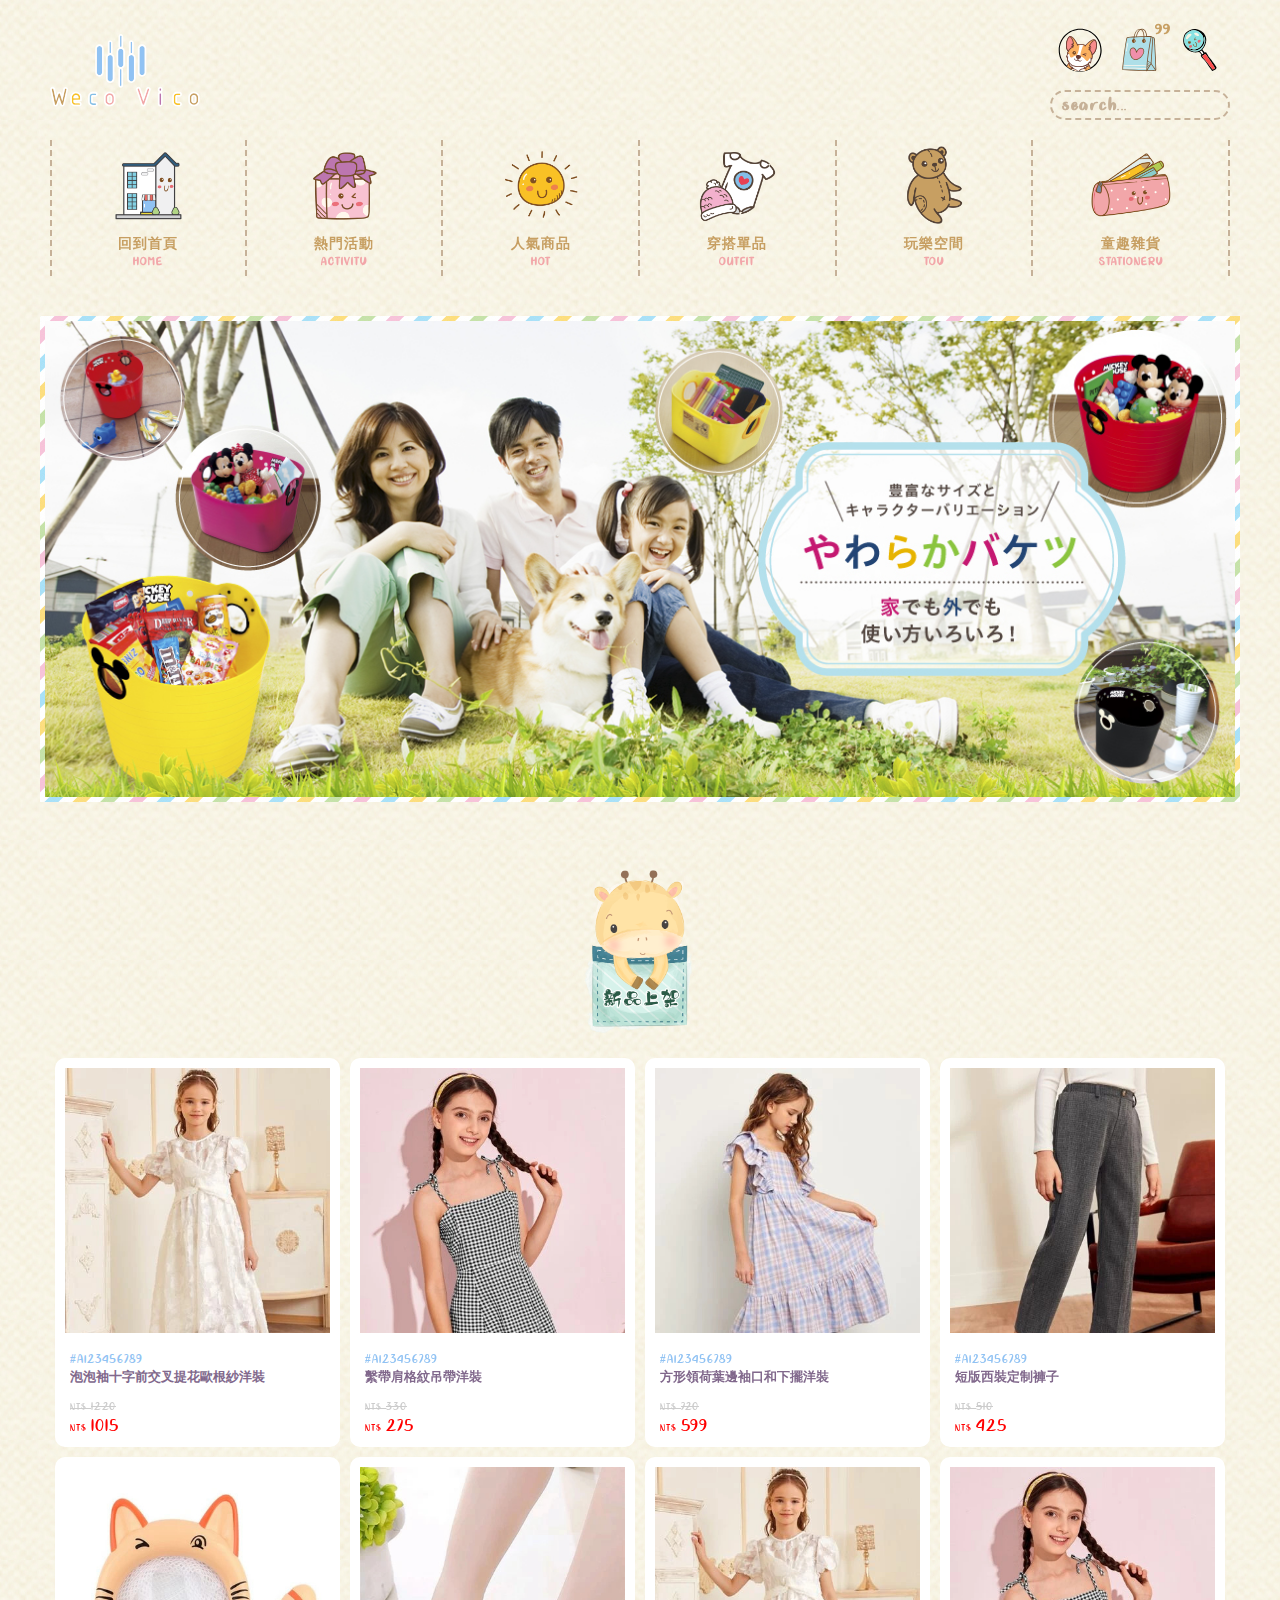
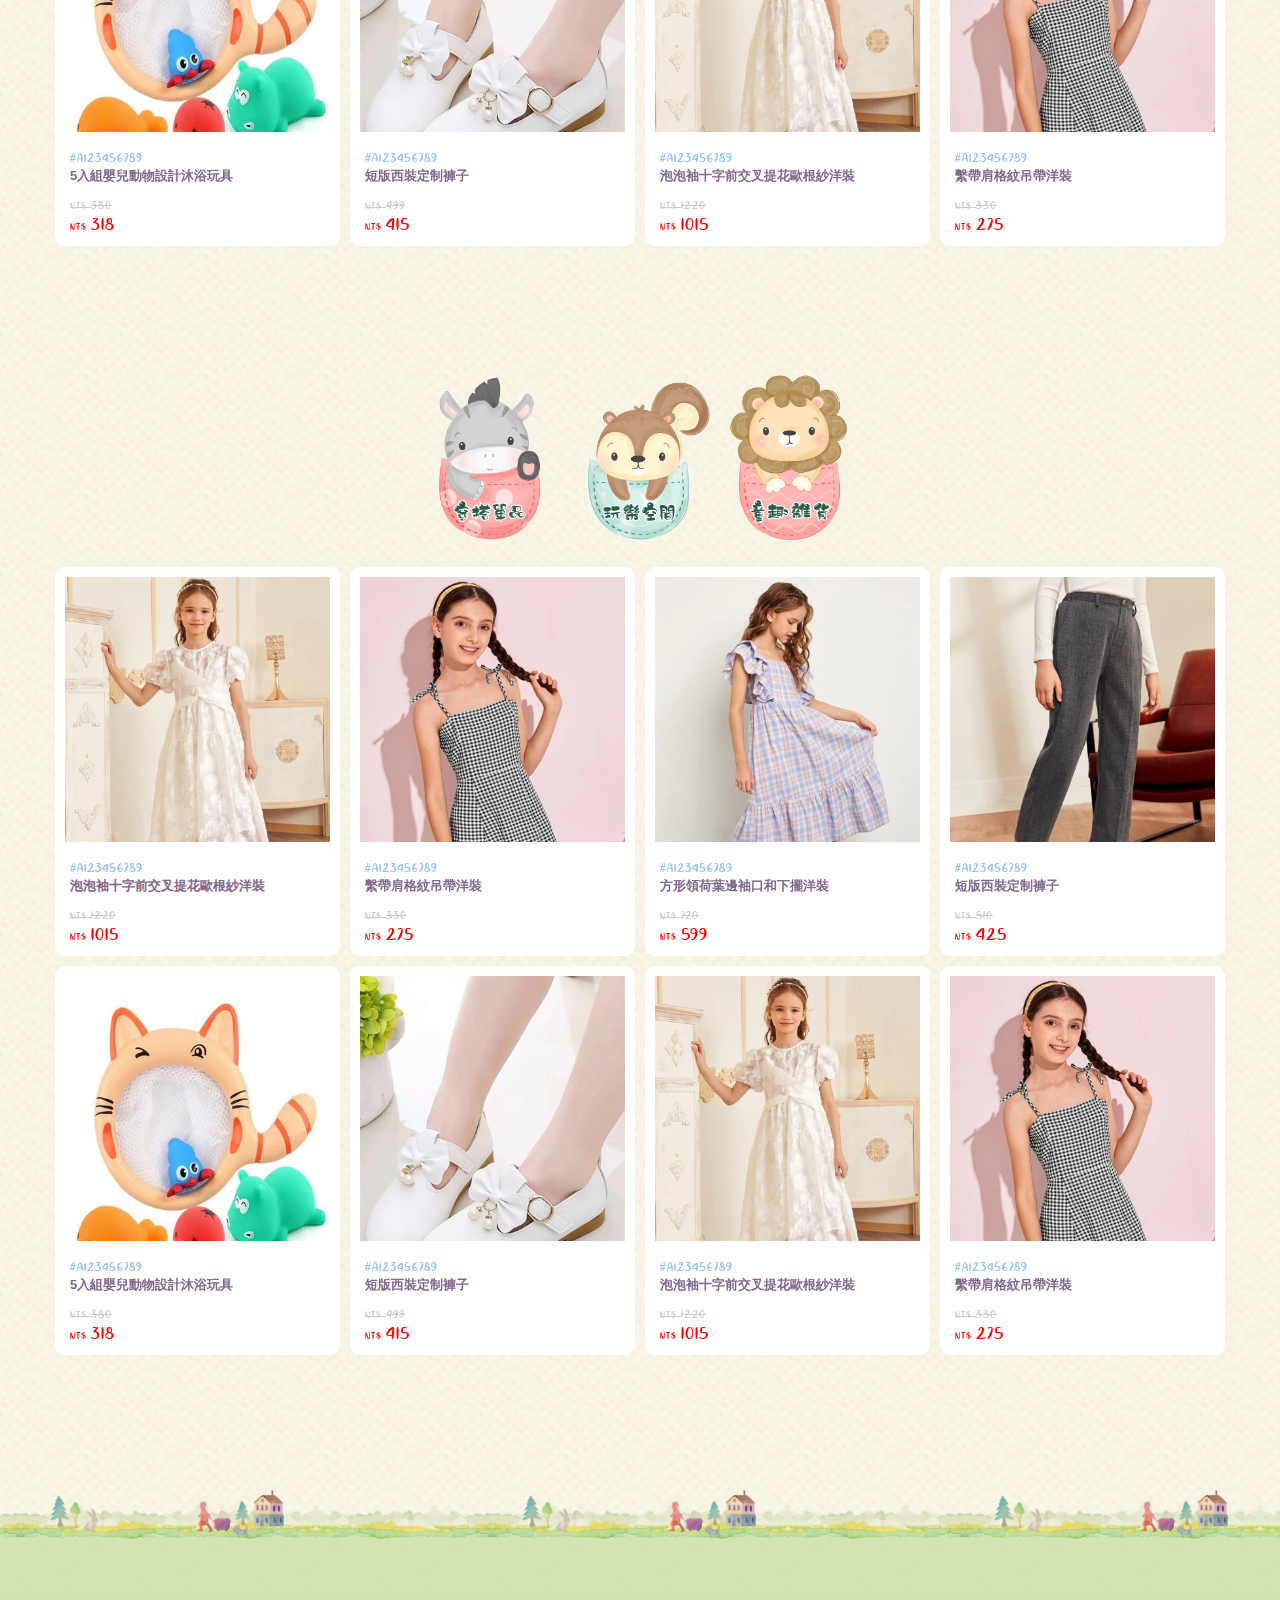
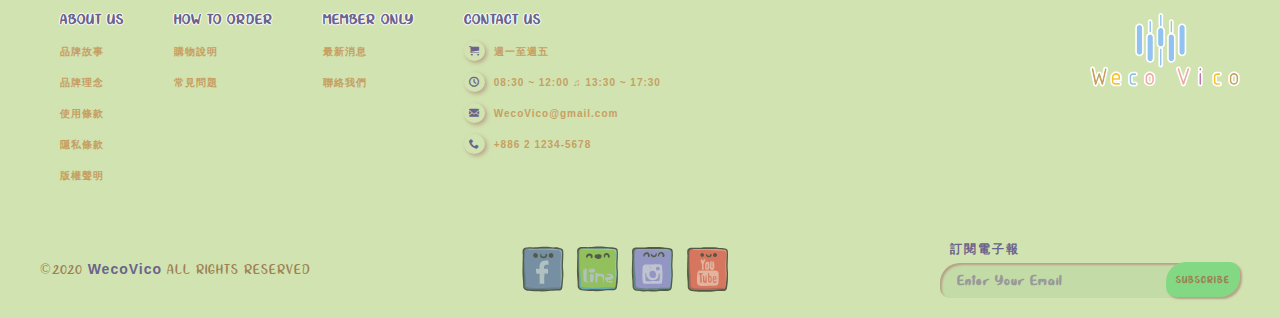
<file: index.html>
<!DOCTYPE html>
<html lang="en">
<head>
    <meta charset="UTF-8">
    <meta name="viewport" content="width=device-width, initial-scale=1.0">
    <link rel="stylesheet" href="css/reset.css">
    <link rel="stylesheet" href="css/fonts.css">
    <link rel="stylesheet" href="css/common.css">
    <link rel="stylesheet" href="css/index.css">
    <title>Weco Vico</title>
</head>
<body>
    <!-- ===== header start ===== -->
    <div class="header">
        <!-- hd_top start -->
        <div class="hd_top">
            <div class="hd_logo">
                <img src="img/logo.svg">
            </div>
            <div class="hd_tool">
                <ul>
                    <li>
                        <img src="img/hdTool_member.svg">
                    </li>
                    <li class="hd_bag">
                        <img src="img/hdTool_bag.svg">
                        <span>99</span>
                    </li>
                    <li><img src="img/hdTool_search.svg"></li>
                    <li class="hd_menuBar"><img src="img/hdTool_menuBar.svg"></li>
                </ul>
                
                <input type="text" placeholder="search...">
            </div>
        </div>
       
        <!-- hd_menu start -->
        <div class="hd_menu">
            <ul>
                <li>
                    <div class="hd_menuImg">
                        <img src="img/hdMenu_home.png">
                    </div>
                    <span data-menu="回到首頁">home</span>
                </li>
                <li>
                    <div class="hd_menuImg">
                        <img src="img/hdMenu_activity.png">
                    </div>
                    <span data-menu="熱門活動">activity</span>
                </li>
                <li>
                    <div class="hd_menuImg">
                        <img src="img/hdMenu_hot.png">
                    </div>
                    <span data-menu="人氣商品">hot</span>
                </li>     
                <li>
                    <div class="hd_menuImg">
                        <img src="img/hdMenu_outfit.png">
                    </div>
                    <span data-menu="穿搭單品">outfit</span>
                </li>
                <li>
                    <div class="hd_menuImg">
                        <img src="img/hdMenu_toy.png">
                    </div>
                    <span data-menu="玩樂空間">toy</span>
                </li>
                <li>
                    <div class="hd_menuImg">
                        <img src="img/hdMenu_stationery.png">
                    </div>
                    <span data-menu="童趣雜貨">stationery</span>
                </li>    
            </ul>
        </div>
    </div>

    <!-- crumbs start (麵包削) -->
    <div class="crumbs">
        <ul>
            <li><span>首頁</span></li>
        </ul>         
    </div>

    <!-- ===== content start ===== -->
    <div class="content"></div>

    <!-- ===== footer start ===== -->
    <div class="footer">
        <div class="ft_topBg"></div>
        <div class="ft_cnt">
            <div class="ft_top">
                <div class="ft_link">
                    <div>
                        <p>about us</p>
                        <ul>               
                            <li class="ft_hover"><a>品牌故事</a></li>
                            <li class="ft_hover"><a>品牌理念</a></li>
                            <li class="ft_hover"><a>使用條款</a></li>
                            <li class="ft_hover"><a>隱私條款</a></li>
                            <li class="ft_hover"><a>版權聲明</a></li>
                        </ul>
                    </div>
                    <div>
                        <p>how to order</p>
                        <ul>                      
                            <li class="ft_hover"><a>購物說明</a></li>
                            <li class="ft_hover"><a>常見問題</a></li>
                        </ul>
                    </div>
                    <div>
                        <p>member only</p>
                        <ul>                      
                            <li class="ft_hover"><a>最新消息</a></li>
                            <li class="ft_hover"><a>聯絡我們</a></li>
                        </ul>
                    </div>
                    <div>
                        <p>contact us</p>
                        <ul>                      
                            <li>
                                <span class="icon-cart"></span>
                                週一至週五
                            </li>
                            <li>
                                <span class="icon-clock"></span>
                                08:30 ~ 12:00 ♫ 13:30 ~ 17:30
                            </li>
                            <li class="ft_hover">
                                <span class="icon-envelope"></span>
                                <a>WecoVico@gmail.com</a>
                            </li>
                            <li class="ft_hover">
                                <span class="icon-phone"></span>
                                <a>+886 2 1234-5678</a>
                            </li>
                        </ul>
                    </div>                 
                </div>

                <div class="ft_logo">
                    <img src="img/logo.svg">    
                </div>
            </div>
           
            <div class="ft_bottom">
                <p class="copyright">
                    &copy;2020 <span>WecoVico</span> ALL RIGHTS RESERVED
                </p>

                <div class="ft_forum">
                    <ul>
                        <li>
                            <img src="img/ftForum_fasebook.svg">
                            <div class="ft_speak">
                                <img src="img/ftSpeak_fasebook.svg">
                            </div>
                        </li>
                        <li>
                            <img src="img/ftForum_line.svg">
                            <div class="ft_speak">
                                <img src="img/ftSpeak_line.svg">
                            </div>

                        </li>
                        <li>
                            <img src="img/ftForum_ig.svg">
                            <div class="ft_speak">
                                <img src="img/ftSpeak_ig.svg">
                            </div>
                        </li>
                        <li>
                            <img src="img/ftForum_youtube.svg">
                            <div class="ft_speak">
                                <img src="img/ftSpeak_youtube.svg">
                            </div>
                        </li>
                    </ul>
                </div>

                <div class="ft_paper">
                    <p>訂閱電子報</p>
                    <div>
                        <input type="text" placeholder="Enter Your Email">
                        <button>SUBSCRIBE</button>
                    </div>    
                </div>
            </div>
        </div>  
    </div>

    <!-- ===== goTop start (至頂彈窗) ===== -->
    <div class="goTop">
        <img src="img/goTop_01.png">
        <img src="img/goTop_02.png" data-number="1">
        <img src="img/goTop_03.png"> 

        <div class="goTop_title">
            <img src="img/goTop_title.png">
        </div>
    </div>

    <!-- ===== myCar start (購物車彈窗) ===== -->
    <div class="myCar">
        <div class="myCar_close"></div>
        
        <div class="myCar_cnt">
            <span class="icon-close-outline"></span>
            <div class="myCar_bg">
                <img src="img/hdTool_bag.svg">
            </div>

            <div class="myCar_msg">
                <h5><tt>your cart</tt>購物車</h5>   
                <ul>
                    <li>
                        <div>
                            <div class="myCar_img">
                                <img src="img/showImg_01.jpg">
                                <span>1</span>
                            </div>
    
                            <div class="myCat_title">
                                <span>#A123456789</span>
                                <p>泡泡袖十字前交叉提花歐根紗洋裝</p>
                                <p>
                                    <tt>白</tt>
                                    <tt>S</tt>
                                    <tt>1015</tt>
                                </p>
                            </div>
                        </div>

                        <div class="myCat_total">          
                            <tt>1015</tt>
                            <span class="icon-bin"></span>
                        </div>
                    </li>
                    <li>
                        <div>
                            <div class="myCar_img">
                                <img src="img/showImg_02.jpg">
                                <span>1</span>
                            </div>
    
                            <div class="myCat_title">
                                <span>#A123456789</span>
                                <p>繫帶肩格紋吊帶洋裝</p>
                                <p>
                                    <tt>白</tt>
                                    <tt>S</tt>
                                    <tt>275</tt>
                                </p>
                            </div>
                        </div>

                        <div class="myCat_total">          
                            <tt>275</tt>
                            <span class="icon-bin"></span>
                        </div>
                    </li>
                    <li>
                        <div>
                            <div class="myCar_img">
                                <img src="img/showImg_03.jpg">
                                <span>1</span>
                            </div>
    
                            <div class="myCat_title">
                                <span>#A123456789</span>
                                <p>方形領荷葉邊袖口和下擺洋裝</p>
                                <p>
                                    <tt>白</tt>
                                    <tt>S</tt>
                                    <tt>599</tt>
                                </p>
                            </div>
                        </div>

                        <div class="myCat_total">          
                            <tt>599</tt>
                            <span class="icon-bin"></span>
                        </div>
                    </li>
                    <li>
                        <div>
                            <div class="myCar_img">
                                <img src="img/showImg_04.jpg">
                                <span>1</span>
                            </div>
    
                            <div class="myCat_title">
                                <span>#A123456789</span>
                                <p>短版西裝定制褲子</p>
                                <p>
                                    <tt>白</tt>
                                    <tt>S</tt>
                                    <tt>425</tt>
                                </p>
                            </div>
                        </div>

                        <div class="myCat_total">          
                            <tt>425</tt>
                            <span class="icon-bin"></span>
                        </div>
                    </li>
                    <li>
                        <div>
                            <div class="myCar_img">
                                <img src="img/showImg_05.jpg">
                                <span>1</span>
                            </div>
    
                            <div class="myCat_title">
                                <span>#A123456789</span>
                                <p>5入組嬰兒動物設計沐浴玩具</p>
                                <p>
                                    <tt>白</tt>
                                    <tt>S</tt>
                                    <tt>318</tt>
                                </p>
                            </div>
                        </div>

                        <div class="myCat_total">          
                            <tt>318</tt>
                            <span class="icon-bin"></span>
                        </div>
                    </li>
                    <li>
                        <div>
                            <div class="myCar_img">
                                <img src="img/showImg_06.jpg">
                                <span>1</span>
                            </div>
    
                            <div class="myCat_title">
                                <span>#A123456789</span>
                                <p>蝴蝶結裝飾平底鞋</p>
                                <p>
                                    <tt>白</tt>
                                    <tt>S</tt>
                                    <tt>415</tt>
                                </p>
                            </div>
                        </div>

                        <div class="myCat_total">          
                            <tt>415</tt>
                            <span class="icon-bin"></span>
                        </div>
                    </li>
                </ul>

                <div class="myCar_btn">
                    <button>CHECK OUT</button>
                </div>
            </div>
            
        </div>
    </div>

    

    <script src='https://cdnjs.cloudflare.com/ajax/libs/jquery/3.5.1/jquery.min.js'></script>
    <script>
        $(document).ready(function(){mainInclude('page/main.html')})
        $('.hd_logo').click(function(){mainInclude('page/main.html')})  
        $('.hd_tool li:eq(0)').click(function(){mainInclude('page/login.html')})
        $('.myCar_btn button').click(function(){mainInclude('page/check.html')})
        $('.commCard img').click(function(){mainInclude('page/sale.html')})
        $('.footer li').click(function(){mainInclude('page/about.html')})
        $('.hd_menu li').click(function(e){
            var x = $('.hd_menu li').index(this)
            switch(x){
                case 0 :
                    mainInclude('page/main.html'); break;
                case 1 :
                    mainInclude('page/activity.html'); break;
                default :
                    mainInclude('page/sort.html'); break;
            }
        })

        // 麵包削按鈕控制
       function chCrumb(text){
            switch(text){
                case '首頁':
                    mainInclude('page/main.html');break;
                case '會員中心':
                    mainInclude('page/member.html');break;
                case '會員登入':
                    mainInclude('page/login.html');break;
                case '穿搭單品':
                    mainInclude('page/sort.html');break;
            }
       }

        // 變更麵包削
        function crumbs(text){
            $('.crumbs li:last-child').after(`<li><span>${text}</span></li>`)
        }
        // 變更content內容
        function mainInclude(src) {
            $.ajax({
                url: src,
                success: function(html) {
                    $(".content").html(html);
                }
            });
            window.scrollTo({top: 0})
            $('.crumbs li:not(:first-child)').remove()
            $('.myCar,.hd_menu').removeClass('on')
        }

        // 卷軸事件
        var bodyScroll = $(window).scroll(function() {
            if (bodyScroll.scrollTop() > $('.header').height()) {
                $('.header ,.goTop').addClass('on')
            } else {
                $('.header ,.goTop').removeClass('on')
            }
        });

        //至頂按鈕
        $('.goTop').click(function() {
            window.scrollTo({
                top: 0,
                behavior: "smooth"
            })
        });

        // 尺寸改變
        $(window).resize(function(){
            $('.hd_menu,.myCar').removeClass('on')
        })

        // 漢堡選單展開
        $('.hd_menuBar').click(function(){$('.hd_menu').toggleClass('on')})
        $(window).resize(function(){$('.hd_menu').removeClass('on')})

        // 購物車內容展開
        $('.hd_bag').click(function(){
            $('.myCar').addClass('on')
            $('.myCar_msg ul').scrollTop(0)
        })
        $('.myCar_close,.myCar_cnt>span').click(function(){$('.myCar').removeClass('on')})

    </script>
</body>
</html>
</file>
<file: css/fonts.css>
@font-face {
  font-family: 'icomoon';
  src:  url('../fonts/icomoon.eot?tszigx');
  src:  url('../fonts/icomoon.eot?tszigx#iefix') format('embedded-opentype'),
    url('../fonts/icomoon.ttf?tszigx') format('truetype'),
    url('../fonts/icomoon.woff?tszigx') format('woff'),
    url('../fonts/icomoon.svg?tszigx#icomoon') format('svg');
  font-weight: normal;
  font-style: normal;
  font-display: block;
}

[class^="icon-"], [class*=" icon-"] {
  /* use !important to prevent issues with browser extensions that change fonts */
  font-family: 'icomoon' !important;
  speak: never;
  font-style: normal;
  font-weight: normal;
  font-variant: normal;
  text-transform: none;
  line-height: 1;

  /* Better Font Rendering =========== */
  -webkit-font-smoothing: antialiased;
  -moz-osx-font-smoothing: grayscale;
}

.icon-checkmark-outline:before {
  content: "\e908";
}
.icon-cheveron-down:before {
  content: "\e903";
}
.icon-close-outline:before {
  content: "\e900";
}
.icon-envelope:before {
  content: "\e909";
}
.icon-information-outline:before {
  content: "\e905";
}
.icon-list:before {
  content: "\e901";
}
.icon-lock-closed:before {
  content: "\e906";
}
.icon-lock-open:before {
  content: "\e907";
}
.icon-queue:before {
  content: "\e904";
}
.icon-view-tile:before {
  content: "\e902";
}
.icon-cart:before {
  content: "\e93a";
}
.icon-coin-dollar:before {
  content: "\e93b";
}
.icon-phone:before {
  content: "\e942";
}
.icon-clock:before {
  content: "\e94e";
}
.icon-user:before {
  content: "\e971";
}
.icon-search:before {
  content: "\e986";
}
.icon-bin:before {
  content: "\e9ac";
}
.icon-truck:before {
  content: "\e9b0";
}
.icon-menu:before {
  content: "\e9bd";
}
.icon-heart:before {
  content: "\e9da";
}
.icon-circle-up:before {
  content: "\ea41";
}
.icon-circle-right:before {
  content: "\ea42";
}
.icon-mail2:before {
  content: "\ea84";
}
</file>
<file: css/common.css>
/* ========== 特殊字形引入 ========== */
@font-face {
    font-family: "CloudCalligraphy";
    src: url('../myfonts/Cloud-Calligraphy.ttf');
}

/* ========== 共用設定 ========== */
/* 分隔線 */
.hr_line{
    width: 100%;
    height: 60px;
    background: url(../img/separate_line.png) repeat-x center;
}

/* 動畫 */
@keyframes shake{
    0%, 100%{transform: translateZ(0);}
    10%, 30%, 50%, 70%, 90%{transform: translate3d(-5%,0,0);}
    20%, 40%, 60%, 80%{transform: translate3d(5%,0,0);}
}

@keyframes tada{
    0%, 100%{transform: scaleX(1);}
    10%, 20%{transform: scale3d(.9,.9,.9) rotate(-3deg);}
    30%, 50%, 70%, 90%{transform: scale3d(1.1,1.1,1.1) rotate(3deg);}
    40%, 60%, 80%{transform: scale3d(1.1,1.1,1.1) rotate(-3deg);}
}

@keyframes jello{
    0%, 11.1%, 100%{transform: translateZ(0)}
    22.2%{transform: skewX(-12.5deg) skewY(-12.5deg);}
    33.3%{transform: skewX(6.25deg) skewY(6.25deg);}
    44.4%{transform: skewX(-3.125deg) skewY(-3.125deg);}
    55.5%{transform: skewX(1.5625deg) skewY(1.5625deg);}
    66.6%{transform: skewX(-.78125deg) skewY(-.78125deg)}
    77.7%{transform: skewX(.390625deg) skewY(.390625deg);}
    88.8%{transform: skewX(-.1953125deg) skewY(-.1953125deg);}
}

@keyframes zoom{
    0%, 100%{transform: scale(1);}
    50%{transform: scale3d(1.1,1.1,1.1);}
}

@keyframes swing{
    0%, 50%, 100%{transform: rotate(0deg);}
    25%{transform: rotate(4deg);}
    75%{transform: rotate(-4deg);}
}

@keyframes bounce{
    0%{transform: scaleX(1);}
    30%{transform: scale3d(1.25,.75,1);}
    40%{transform: scale3d(.75,1.25,1);}
    50%{transform: scale3d(1.15,.85,1);}
    65%{transform: scale3d(.95,1.05,1);}
    75%{transform: scale3d(1.05,.95,1);}
    100%{transform: scaleX(1);}
}

@keyframes goTop{
    0%{transform: rotateX(90deg);}
    30%{transform: scaleX(1);}
    40%{transform: scale3d(1.25,.75,1);}
    50%{transform: scale3d(.75,1.25,1);}
    60%{transform: scale3d(1.15,.85,1);}
    75%{transform: scale3d(.95,1.05,1);}
    85%{transform: scale3d(1.05,.95,1);}
    100%{transform: scaleX(1);}
}

/* 商品清單格 */
.commList ul{
    display: flex;
    flex-wrap: wrap; 
    position: relative; 
}

.commList li{
    width: calc(100% / 4);
    cursor: pointer;
    padding: 5px;
}

.commCard{
    background-color: #fff;
    padding: 10px;
    border-radius: 10px; 
    transition: 0.5s;
}

.commImg{
    width: 100%;
    height: 0;
    padding-bottom: 100%;
    overflow: hidden;
    position: relative;
}

.commImg img{
    transition: 0.5s;
}

.commAdd,
.commLike,
.commDel {
    width: 35px;
    height: 35px;
    line-height: 37px;
    font-size: 15px;
    text-align: center;
    color: rgba(51, 51, 51, 0.4);
    background-color: rgba(255, 255, 255, 0.4);
    box-shadow: 0 0 5px 0 #999;
    border-radius: 50%;
    position: absolute;
    left: 10px;
    cursor: pointer;
    transition: 0.5s;
}

.commAdd {
    bottom: 50px;
}

.commLike,
.commDel{
    bottom: 10px;
}

.commTitle {
    width: 100%;
    padding: 20px 5px 0;
    font-size: 10px;
}

.commTitle h4 {
    font-size: 13px;
    letter-spacing: 1px;
    line-height: 13px;
    color: #90c2f3;
    font-family: 'CloudCalligraphy';
}

.commTitle h5 {
    font-size: 13px;
    font-weight: bold;
    line-height: 22px;
    padding-bottom: 10px;
    color: #81688c;
    white-space: nowrap;
    text-overflow: ellipsis;
    overflow: hidden;
}

.commTitle .newPrice {
    color: #ccc;
    font-size: 12px;
    letter-spacing: 1px;
    text-decoration: line-through;
    font-family: 'CloudCalligraphy';
}

.commTitle .discPrice {
    font-size: 18px;
    letter-spacing: 1px;
    color: #f00;
    font-family: 'CloudCalligraphy';
}

.commTitle .newPrice::before,
.commTitle .discPrice::before {
    content: 'NT$ ';
    font-size: 10px;
}


/* 商品清單格 (直向排列)  */
.commList.on li {
    width: 100%;
    background-color: transparent;
}

.commList.on .commCard {
    display: flex;
    padding: 10px;
    position: relative;
    border-radius: unset;
    border-bottom: 1px dashed #c6b198;
    background-color: transparent;
}

.commList.on .commImg {
    width: 100px;
    height: 100px;
    padding-bottom: unset;
    position: unset;
    flex-shrink: 0;
}

.commList.on .commTitle {
    min-width: calc(100% - 100px);
    padding: 0;
    padding-left: 10px;
    display: flex;
    flex-direction: column;
    justify-content: space-between;
}

.commList.on .commLike,
.commList.on .commDel{
    right: 10px;
    bottom: 10px;
    left: unset;
}

.commList.on .commAdd {
    right: 55px;
    bottom: 10px;
    left: unset;
}


/* ===== orderMsg_cnt (訂單訊息 - 客戶資訊)===== */
.orderMsg_cnt {
    padding: 20px 0 100px;
}

.orderMsg_cnt ul {
    display: flex;
    flex-wrap: wrap;
}

.orderMsg_cnt li {
    width: calc(100% / 2);
    padding: 10px;
}

.orderCard {
    min-height: 250px;
    border: 1px solid #ddba8e;
}

.orderCard .title {
    padding: 10px;
    display: flex;
    align-items: center;
    background-color: #ddba8e;
    color: #fff;
    font-size: 18px;
    font-weight: bold;
    letter-spacing: 1.5px;
}

.orderCard .title span {
    padding-right: 5px;
}

.orderCard ul {
    padding-top: 10px;
}

.orderCard li {
    width: 100%;
    padding: 0 10px;
    font-size: 14px;
    display: flex;
    flex-wrap: wrap;
    color: #a7aafe;
}

.orderCard li+li {
    padding-top: 0px;
}

.orderCard li h6 {
    flex-shrink: 0;
    color: #cca87c;
}

.orderCard li h6,
.orderCard li p {
    line-height: 25px;
}

/* ===== orderMsg_List (訂單訊息 - 購物清單)===== */
.orderMsg_List{
    position: relative;
}

.orderMsg_List h5{
    font-size: 18px;
    color: #459cf9;
    letter-spacing: 1px;
    font-family: 'CloudCalligraphy','Playfair Display';
    position: absolute;
    top: 10px;
    left: 5px;
}

.orderMsg_List p{
    font-size: 12px;
    color: #81688c;
}

.orderMsg_List td span{
    color: #459cf9;
    letter-spacing: 1.5px;
    font-size: 14px;
    font-family: 'CloudCalligraphy';
}

.orderMsg_List table{
    width: 100%;
    margin-top: 10px;
}

.orderMsg_List tr{
    border-bottom: 1px solid #f0d8bc;
}

.orderMsg_List tr:first-child{
    border-bottom: 1px dashed #c6b198;
}

.orderMsg_List th{
    width: 10%;
    padding: 10px 0;
    color: #cca87c;
}

.orderMsg_List th:first-child{
    width: 40%;
    text-align: left;
}

.orderMsg_List td{
    padding: 10px 0;
    font-size: 13px;
    text-align: center;
    color: #cca87c;
}

.orderMsg_List td:first-child{
    display: flex;
    text-align: left;
}

.orderMsg_Img{
    width: 60px;
    margin-right: 15px;
    flex-shrink: 0;
}

.orderMsg_List td>p{
    color: #f00;
}

.orderMsg_List td>p::before{
    content: 'NT$ ';
    font-family: 'CloudCalligraphy';
}

.orderMsg_List>div{
    padding-top: 60px;
    display: flex;
    align-items: flex-start;
}

.orderMsg_count{
    flex-shrink: 0;
    display: flex;
    justify-content: flex-end;
}

.orderMsg_count ul{ 
    width: 300px;
}

.orderMsg_count li{
    line-height: 20px;
    font-size: 10px;
    display: flex;
    color: #a390a6;
    justify-content: space-between;
    align-items: center;
}

.orderMsg_count li+li{
    padding: 0;
}

.orderMsg_count span{
    width: 100px;
    font-size: 10px;
    display: flex;
    align-items: center;
    justify-content: space-between;
}

.orderMsg_count span::before{
    content: 'NT$ ';
    font-size: 10px;
    font-family: 'CloudCalligraphy';
}

.orderMsg_count li::before{
    content: attr(data-title);
    font-size: 10px;
}

.orderMsg_count li:nth-last-child(2){
    padding-bottom: 10px;
    border-bottom: 1px dashed #c6b198;
}

.orderMsg_count .checkTotal{
    padding-top: 10px;
}

.orderMsg_count .checkTotal span{
    font-size: 20px;
    color: #f00;
}

.orderMsg_List .orderDel span{
    font-size: 16px;
    color: #999;
    cursor: pointer;
    transition: 0.5s;
}

/* 商品件數 & 布局按鈕 */
/* ===== commLayout start ===== */
.commLayout {
    width: 100%;
    background-color: rgba(184, 168, 148, 0.2);
    padding: 10px;
    margin-bottom: 5px;
    font-size: 14px; 
}
.commLayout>div{
    width: 100%;
    max-width: 1200px;
    margin: auto;
    color: #6d7fcc;
    display: flex;
    align-items: center;
    justify-content: space-between;
}

.commLayout_count{
    height: 35px;
    line-height: 35px;
    padding: 0 10px;
    border: 2px solid #fff;
    border-radius: 5px;   
    background-color: #e2d9ce;
    text-shadow: 1px 0 0 #fff, -1px 0 0 #fff,
                 0 1px 0 #fff,0 -1px 0 #fff;   
}

.commLayout_count span {
    padding: 0 5px;
    color: #83521e;
}

.commLayout_tool ul {
    display: flex;
    align-items: center;
}

.commLayout_tool li+li {
    margin-left: 10px;
}

.commLayout_icons {
    padding: 5px;
    border: 2px solid transparent;
    font-size: 18px;
    opacity: 0.5;
    transition: 0.5s;
    cursor: pointer;
    color: #946c6c;
}

.commLayout_icons.on {
    border: 2px solid #fff;
    background-color: #e2d9ce;
    text-shadow: 1px 0 0 #fff, -1px 0 0 #fff,
                 0 1px 0 #fff,0 -1px 0 #fff; 
}

.commLayout_tool select {
    height: 35px;
    padding: 0 5px;
    border-radius: 5px;
    background-color: #e2d9ce;
    color: #6d7fcc;
    text-shadow: 1px 0 0 #fff, -1px 0 0 #fff,
                 0 1px 0 #fff,0 -1px 0 #fff; 
    outline: none;
    border: none;
    cursor: pointer;
    border: 2px solid #fff;
}

.commLayout_tool option {
    background-color: #f5dceb;
}


/* 商品頁數按鈕列 */
/* ===== commPage start ===== */
.commPage {
    padding-top: 50px;
    color: #333;
    display: flex;
    justify-content: center;
    font-size: 14px;
}

.commPage a {
    text-decoration: none;
    color: #333;
    cursor: pointer;
}

.commPage ul {
    display: flex;
}

.commPage li+li {
    margin-left: 15px;
}

.commPage li.on a {
    color: #CA3C3C;
    text-decoration: underline;
}

.commPage_prev {
    margin-right: 15px;
}

.commPage_prev a::after {
    content: '<';
    padding-left: 8px;
}

.commPage_next {
    margin-left: 15px;
}

.commPage_next a::before {
    content: ">";
    margin-right: 8px;
}

/* 加入購物車 color & size 選擇 */
/* sale_color start */
/* sale_size start */
.sale_color,
.sale_size{
    padding-top: 15px;
}

.sale_color p,
.sale_size p{
    font-weight: bold;
    font-size: 15px;
    letter-spacing: 2px;
    color: #90c2f3;
    font-family: 'CloudCalligraphy';
}

.sale_color ul,
.sale_size ul{
    padding-top: 5px;
    display: flex;
    align-items: center;
    color: #81688c;
}

.sale_color li,
.sale_size li{
    display: flex;
}

.sale_color li+li,
.sale_size li+li{
    margin-left: 8px;
}

.sale_color li.on,
.sale_size li.on{
    outline: 2px solid #90c2f3;
}

.sale_color .colorCard,
.sale_size .sizeCard{
    width: 30px;
    height: 30px;
    line-height: 30px;
    text-align: center;
    cursor: pointer;
    border: 1px solid #999;
}

.sale_color input,
.sale_size input{
    display: none;
}

.sale_size p{
    display: flex;
    align-items: center;
}

.sale_size p span{
    width: 20px;
    text-align: center;
}

/* 加入購物車 數量 & 按鈕 */
/* sale_count start */
.sale_count{
    width: 100%;
    max-width: 400px;
    padding-top: 50px;
}

.sale_count ul{
    display: flex;
    padding-bottom: 5px;
}

.sale_count li{
    width: calc(100% / 2 - 10px);
    height: 45px;
}

.sale_count li+li{
    margin-left: 10px;
}

.sale_number{
    width: 100%;
    height: 100%;
    border-radius: 3px;
    border: 1px solid #bbb;
    color: #bbb;
    display: flex;
}

.sale_number>div{
    width: 25%;
    height: 100%;
    font-size: 25px;
    display: flex;
    align-items: center;
    justify-content: center;
    flex-shrink: 0;
    user-select: none;
    cursor: pointer;
    transition: 0.3s;
}

.sale_number input{
    width: 100%;
    font-size: 18px;
    outline: none;
    border: none;
    border-left: 1px solid #bbb;
    border-right: 1px solid #bbb;
    text-align: center;
    background-color: transparent;
}

.sale_number>div.on{
    background-color: #eee;
}

.sale_count button{
    width: 100%;
    height: 100%;
    border-radius: 3px;
    border: none;
    outline: none;
    background-color: #E33D26;
    box-shadow: 0 0 10px 0 #8b2113 inset;
    color: #fff;
    cursor: pointer;
    transition: 0.3s;
}

.sale_count span{
    font-size: 10px;
    color: #bbb;
}

/* crumbs 麵包削 */
.crumbs{
    width: 100%;
    margin: 0 auto 10px;
    padding: 10px;
    font-size: 14px;
    letter-spacing: 1.5px;
    color: #999;
    background-color: rgba(144, 194, 243, 0.2);
    display: none;
}

.crumbs.on{
    display: block;
}

.crumbs ul{
    max-width: 1200px;
    margin: auto;
    display: flex;
}

.crumbs li{
    padding: 5px 10px 5px 30px;
    text-shadow: 1px 0 0 #fff,-1px 0 0 #fff,
                 0 1px 0 #fff,0 -1px 0 #fff;
    font-size: 10px;
    border: 2px solid #fff; 
    position: relative; 
    cursor: pointer;
    transition: 0.5s;
}

.crumbs li:first-child{
    border-radius: 5px 0 0 5px;
}

.crumbs li:last-child{
    border-radius: 0 5px 5px 0;
}

.crumbs li:nth-child(odd){
    color: #90C2F3;
    background-color: #90C2F3;
}

.crumbs li:nth-child(even){
    color: #d6bdc4;
    background-color: #d6bdc4;
}

.crumbs li::before,
.crumbs li::after{
    content: '';
    width: 0;
    height: 0;
    margin: auto;
    border-style: solid;
    position: absolute;
    top: 0;
    bottom: 0;   
}

.crumbs li::after{  
    border-color: transparent transparent transparent #fff;
    border-width: 16px 0 16px 26px;
    right: -26px;
    z-index: 1;
}

.crumbs li::before{
    border-width: 14px 0 14px 24px;
    right: -24px;
    z-index: 2;
}

.crumbs li:nth-child(odd)::before{
    border-color: transparent transparent transparent #90C2F3;
}

.crumbs li:nth-child(even)::before{
    border-color: transparent transparent transparent #d6bdc4;
}

.crumbs li:last-child::before,
.crumbs li:last-child::after{display: none;}


/* sortMenu開啟按鈕 */
.sortMenu_btn{
    width: 100%;
    padding: 10px;
    margin-bottom: 10px;
    background-color: rgba(184, 168, 148, 0.2);
    text-align: center;
    display: none;
}

.sortMenu_btn button{
    width: 100%;
    height: 35px;
    font-size: 16px;
    letter-spacing: 2px;
    font-weight: bold;
    font-family: 'CloudCalligraphy';
    text-transform: uppercase;
    border-radius: 5px;
    border: 2px solid #fff;
    background-color: #e2d9ce;
    color: #6d7fcc;
    text-shadow: 1px 0 0 #fff, 
                 1px 0 0 #fff, 
                  0 1px 0 #fff, 
                  0 -1px 0 #fff;
    cursor: pointer;
    transition: 0.3s linear;
}


/* 商品分類選單 */
.sortMenu{
    position: absolute;
    top: 0;
    left: 0;
}

.sortMenu_cnt {
    width: 260px;
    height: 700px;
    padding: 0 10px 100px;
    font-size: 14px;
    overflow-y: scroll;
}

.sortMenu_cnt::-webkit-scrollbar{
    width: 10px;
    border-radius: 10px;
    background-color: #f9f6e7;
    box-shadow: 0 0 10px #e0d9ca inset;
}

.sortMenu_cnt::-webkit-scrollbar-thumb {
    border-radius: 5px;
    background-color: #fcc777;
    background: linear-gradient(0deg,#ffb951 ,#ffd89d,#ffb951 );
}

.sortMenu_cnt li {
    color: #C79F62;
    line-height: 25px;
    cursor: pointer;
}

.sortMenu_title{
    padding-bottom: 10px;
    display: flex;
    align-items: center;
}

.sortMenu_title img{
    width: 30px;
    flex-shrink: 0;
    margin-right: 5px;
}

.sortMenu_title h5 {
    font-weight: bold;
    color: #6791bb;
    cursor: pointer;
}

.sortMenu_title tt{
    padding-left: 10px;
    font-size: 14px;
    letter-spacing: 1px;
    color: #F2A6A9;
    font-family: 'CloudCalligraphy';
    text-transform: uppercase;
}

.sortMore,
.sortAct{
    padding-bottom: 30px;
    margin-bottom: 10px;
    border-bottom: 2px dashed #c6b198;
}
.sortAct li{
    padding: 0 5px;
    transition: 0.3s linear;
}

.sortMore_btn{
    padding-bottom: 20px;
    display: none;
}

.sortMore_btn button{
    width: 100%;
    height: 35px;
    border-radius: 3px;
    border: 1px solid #6791bb;
    background-color: transparent;
    color: #6791bb;
    cursor: pointer;
    transition: 0.3s linear;
}

.sortMore_btn span{
    padding: 0 2px;
}

.sortMore_btn button:hover{
    background-color: #6791bb;
    color: #fff;
}

.sortMore_title{
    width: 100%;
    padding: 5px;
    border-bottom: 1px dashed #c6b198;
    display: flex;
    align-items: center;
    justify-content: space-between;
    transition: 0.3s linear;
}

.sortMore_title h6{
    letter-spacing: 2px;
}

.sortMore_title span{
    transition: 0.3s linear;
}

.sortMore li.on .sortMore_title span{
    transform: rotate(180deg);
}

.sortMore_list{
    height: 0;  
    padding: 0 5px;
    display: flex;
    flex-wrap: wrap;
    overflow: hidden;
    opacity: 0;
    transition: 0.3s linear;
}

.sortMore li.on .sortMore_list{
    height: unset;
    margin-top: 5px;
    padding-bottom: 20px;
    opacity: 1;
}

.sortMore_list label{
    padding: 2px 15px 2px 0;
    display: flex;
    align-items: center;
    cursor: pointer;
    color: #71a3d5;
    letter-spacing: 1px;
    transition: 0.3s;
}

.sortMore_list span{
    font-size: 12px;
}

.sortMark input,
.sortMore_list input{
    display: none;
}

.sortMark input + div,
.sortMore_list input + div{
    width: 18px;
    height: 18px;
    margin-right: 5px;
    line-height: 18px;
    text-align: center;
    border: 1px solid #c6b198;
    border-radius: 3px;
    color: transparent;
}

.sortMark input:checked+div,
.sortMore_list input:checked+div{
    color: #c6b198;
}

.sortMark input + div{
    position: absolute;
    left: 5px;
}

.sortMark li{
    padding: 0 5px;
    border-top: 1px solid transparent;
    border-bottom: 1px dashed #c6b198;
    transition: 0.3s linear;
}

.sortMark li+li{
    border-bottom: 1px dashed #c6b198;
}

.sortMark label{
    display: flex;
    align-items: center;
    justify-content: center;
    cursor: pointer;
    position: relative;
}

.sortMark_img{
    width: 100px;
    height: 35px;
    line-height: 35px;
    text-align: center;
}

.sortMark img{
    width: unset;
    max-width: 100px;
    max-height: 30px;
}

.sortMark span{
    font-family: 'CloudCalligraphy';
    letter-spacing: 1px;
    font-size: 10px;
    flex-shrink: 0;
    font-weight: bold;
}


 /* ========== hover & active 各別設定 ========== */
 /* commList (商品清單格) */
 @media (any-hover: hover){
    .commCard:hover{box-shadow: 0 0 5px #99947f;}
    .commCard:hover img{transform: scale(1.05);}
    .commAdd:hover,.commLike:hover,.commDel:hover{
        color: rgba(51, 51, 51, 0.8);
        background-color: #fff;
    }
    .commAdd,.commLike,.commDel{display: none;}
    .commCard:hover .commAdd,
    .commCard:hover .commLike,
    .commCard:hover .commDel{display: block;}
    .commList.on .commCard:hover{
        border-bottom: 1px dashed transparent;
        background-color: rgba(255, 255, 255, 0.4);
    }
 }
 .commAdd:active,.commLike:active,.commDel:active {
    color: rgba(51, 51, 51, 0.8);
    background-color: #fff; 
}  

/* orderMsg_List (訂單訊息 - 購物清單) */
@media (any-hover: hover){
    .orderDel span:hover{color: #333;}
}
.orderDel span:active{color: #333;}

/* commPage (商品頁數按鈕列) */
@media (any-hover: hover){
    .commPage a:hover{color: #CA3C3C;}
}
.commPage a:active{color: #CA3C3C;}

/* crumbs 麵包削 */
@media (any-hover: hover){
    .crumbs li:hover{
        color: #459cf9;
        box-shadow:  2px 0px 4px 2px #b1c3d6;
    }  
}
.crumbs li:active{
    color: #459cf9;
    box-shadow:  3px 0px 4px 2px #b1c3d6;
}  

/* 加入購物車 數量 & 按鈕 */
@media (any-hover: hover){
    .sale_number>div:hover{background-color: #eee;}
    .sale_count button:hover{background-color: #d45a49;}
}
.sale_number>div:active{background-color: #eee;}
.sale_count button:active{background-color: #d45a49;}   

/* 商品分類選單 */
@media (any-hover: hover){
    .sortMenu_btn button:hover{
        background-color: #d8cfc4;
        color: #fff;
        text-shadow: none;
    }
    .sortAct li:hover,
    .sortMore_title:hover{
        background-color: #6da1d56b;
        color: #fff;
    }
    .sortMark li:hover{
       background-color: #c0ddfa6b;
       color: #fff;
    }
}

.sortMenu_btn button:active{
    background-color: #d8cfc4;
    color: #fff;
    text-shadow: none;
}

.sortAct li:active,
.sortMore_title:active{
    background-color: #6da1d56b;
    color: #fff;
}
.sortMark li:active{
   background-color: #c0ddfa6b;
   color: #fff;
}


/* ========== RWD 設定 ========== */
@media only screen and (max-width: 1199px){
    .sortMenu_btn{
        display: block;
    }

    .sortMenu{
        width: 100%;
        height: 100%;   
        position: fixed;
        top: 0;
        left: 0;
        z-index: 999;
        transform: translateX(-100%);     
    }

    .sortMenu.on{
        transform: translateX(0%);
        transition: 0.5s;
    }

    .sortMenu_close{
        width: 100%;
        height: 100%;
        position: absolute;
        top: 0;
        left: 0;
        background-color: rgba(0, 0, 0, 0.6);
        cursor: pointer;
    }

    .sortMenu_close::after,
    .sortMenu_close::before{
        width: 35px;
        height: 65px;
        margin: auto;
        font-size: 25px;
        color: #fff;
        position: absolute;
        top: 0;
        bottom: 0;
        right: 0;
        display: flex;
        align-items: center;
        justify-content: center;
    }

    .sortMenu_close::after{
        content: '\00ab';
        transform: rotate(0deg);
    }

    .sortMenu_close::before{
        content: '';
        border-radius: 5px 0 0 5px;
        background-color: #000;
    }

    .sortMenu_cnt{
        width: 80%;
        max-width: 300px;
        height: 100%;
        padding: 20px 10px 100px;
        position: absolute;
        top: 0;
        left: 0;
        background-color: #fff;
    }
}


@media only screen and (max-width: 970px) {
    .orderMsg_List h5{
        padding-top: 80px;
        position: unset;
        top: 0;
        left: 0;
    }
 
    .orderMsg_List th{
        display: none;
    }
    
    .orderMsg_List tr{
        border: 1px solid #ddba8e;
        display: flex;
        flex-wrap: wrap;
        position: relative;
    }
    
    .orderMsg_List tr:first-child{
        border:none;
    }
      
    .orderMsg_List tr + tr{
        margin-top: 10px;
    }
    
    .orderMsg_List td{
        width: calc(100% / 3);
        padding: 5px 10px;
        display: flex;
    }
    
    .orderMsg_List td:first-child{
        width: 100%;
        padding: 10px 50px 10px 5px;
        margin-bottom: 5px;
        border-bottom: 1px solid #ddba8e;
        justify-content: flex-start;
    }
    
    .orderMsg_List td::before{
        content: attr(data-title);
        color: #A49178;
    }
    .orderMsg_count ul{ 
        width: 100%;
    }

    .orderMsg_List .orderDel{
        width: 30px;
        height: 30px;
        align-items: center;
        justify-content: center;
        position: absolute;
        box-shadow: 0 0 5px #958a4f;
        border-radius: 50%;
        top: 10px;
        right: 5px;
    }
    .orderMsg_List>div{
        flex-direction: column;
    }
    .orderMsg_count{
        width: 100%;
        padding: 20px 15px;
    }
}


@media only screen and (max-width: 900px) {
    .orderMsg_cnt>ul>li {
        width: 100%;
        padding: 0;
    }
    .orderCard {
        margin-top: 10px;
    }
}

@media only screen and (max-width: 850px) {
    .commList li {
        width: calc(100% / 3);
    }
    
}

@media only screen and (max-width: 650px) {
    .commList li {
        width: calc(100% / 2);
    }

    .crumbs ul{
        justify-content: center;
    }
}


@media only screen and (max-width: 500px){
    .orderMsg_List td{
        width: calc(100% / 2);
    }
}

@media only screen and (max-width: 380px) {
    .commList li {
        width: 100%;
    }
    .commLayout>div{
        flex-direction: column;
    }
    .commLayout_count{
        width: 100%;
        margin-bottom: 10px;
    }
    .commLayout_tool{
        width: 100%;
    }
    .commLayout_tool ul{
        justify-content: flex-end;
    }
}
</file>
<file: css/index.css>
body {
    font: 13px/18px "Open Sans", "Helvetica Neue", "Helvetica", "STHeitiTC-Light", "Heiti TC", "微軟正黑體", "Microsoft JhengHei", "Arial", "sans-serif";
    background-image: url(../img/body_bg.jpg);
}

body::-webkit-scrollbar{
    width: 10px;
    border-radius: 10px;
    background-color: #eee;
    box-shadow: 0 0 10px #b8d3fc inset;
}
body::-webkit-scrollbar-thumb {
    border-radius: 5px;
    background: linear-gradient(0deg,#3493fb ,#b8d3fc,#3493fb );
}


img{
    width: 100%;
    vertical-align: middle;
}

/* ===== header start ===== */
.header{
    width: 100%;
    max-width: 1200px;
    padding: 20px 10px 0;
    margin: auto;
    margin-bottom: 20px;
}

/* hd_top start */
.hd_top{
    display: flex;
    align-items: center;
    justify-content: space-between;
}

.hd_logo{
    width: 150px;
    cursor: pointer;
    transition: 0.3s;
}

.hd_tool ul{
    display: flex;
    padding-bottom: 10px;
}

.hd_tool li{
    width: 60px;
    padding:8px;
    border-radius: 50%;
    cursor: pointer;
    transition: 0.5s;
}

.hd_tool img{
    transition: 0.5s;
}

.hd_bag{
    position: relative;
}

.hd_bag span{
    color: #C79F62;
    letter-spacing: 1px;
    font-size: 16px;
    font-weight: bold;
    font-family: 'CloudCalligraphy';
    position: absolute;
    top: 0;
    left: 45px;
}

.hd_tool input{
    width: 100%;
    height: 30px;
    padding: 0 10px;
    color: #8f7f6c;
    border: 2px dashed #c6b198;
    border-radius: 30px;
    background: transparent;
    outline: none;
}

.hd_tool input::-webkit-input-placeholder{
    letter-spacing: 1.5px;
    color: #c6b198;
    font-size: 20px;
    font-weight: bold;
    font-family: 'CloudCalligraphy';
}

.hd_menuBar{
    display: none;
}

/* hd_menu start */
.hd_menu{
    padding-top: 20px;
}

.hd_menu ul{
    width: 100%;
    display: flex;
}

.hd_menu li{
    width: calc(100% / 6);
    padding: 5px;
    display: flex;
    flex-direction: column;
    align-items: center;
    justify-content: center;
    border-right: 2px dashed #c6b198;
    cursor: pointer;
    transition: 0.5s;
}

.hd_menu li:first-child{
    border-left: 2px dashed #c6b198;
}

.hd_menuImg{
    width: 100%;
    max-width: 80px;
}

.hd_menu li:nth-child(1):hover .hd_menuImg{
    animation: shake 2s infinite linear;
}

.hd_menu li:nth-child(2):hover .hd_menuImg{
    animation: tada 1.5s infinite linear;
}

.hd_menu li:nth-child(3):hover .hd_menuImg{
    animation: zoom 1s infinite linear;
}

.hd_menu li:nth-child(4):hover .hd_menuImg{
    animation: swing 1s infinite linear;
}

.hd_menu li:nth-child(5):hover .hd_menuImg{
    animation: bounce 1s infinite linear;
}
.hd_menu li:nth-child(6):hover .hd_menuImg{
    animation: jello 1.5s infinite linear;
}

.hd_menu span{
    width: 100%;
    padding-top: 10px;
    text-align: center;
    letter-spacing: 1px;
    color: #F2A6A9;
    font-size: 12px;
    font-weight: bold;
    font-family: 'CloudCalligraphy';
    text-transform: uppercase;
    display: flex;
    flex-direction: column;
}

.hd_menu span::before{
    content: attr(data-menu);
    width: 100%;
    font-weight: bold;
    font-size: 14px;
    font-family: 'CloudCalligraphy';
    color: #C79F62;
}

/* ===== content start ===== */
.content{
    width: 100%;
    min-height: calc(100% - 695px);
}


/* ===== footer start ===== */
.footer{
    position: relative;
}
.ft_topBg{
    width: 100%;
    height: 100px;
    background: url(../img/ft_bg.png) repeat-x center bottom/contain;
}

.ft_cnt{
    width: 100%;
    padding: 20px 10px;
    background-color:  #d1e3b0;
}

.ft_top{
    width: 100%;
    max-width: 1200px;
    margin: auto;
    display: flex;
    justify-content: space-between;
}

.ft_link{
    display: flex;    
}
.ft_link>div+div{
    margin-left: 10px;
}

.ft_link p,
.ft_link li{
    font-weight: bold;
    letter-spacing: 1px;
}

.ft_link p{
    padding: 0 20px 10px;
    font-size: 15px; 
    font-family: 'CloudCalligraphy';
    text-transform: uppercase;
    color: #6a648c; 
    text-shadow: 1px 0 0 #fff, -1px 0 0 #fff, 0 1px 0 #fff, 0 -1px 0 #fff;
}

.ft_link li{
    font-size: 10px;
    padding: 5px 20px; 
    border-radius: 20px 10px 20px 10px;
    color: #C79F62; 
}

.ft_link li+li{
    margin-top: 3px;
}

.ft_link span{
    padding: 5px;
    margin-right: 5px;
    border-radius: 50%;  
    font-size: 10px;
    box-shadow: 2px 2px 4px #b8a288;
    color: #6a648c;
}

.ft_hover{
    transition: 0.5s;
}

.ft_logo{
    width: 150px;
}

.ft_bottom{
    width: 100%;
    max-width: 1200px;
    margin: auto;
    padding-top: 50px;
    display: flex;
    align-items: center;
    justify-content: space-between;
}

.copyright{
    letter-spacing: 1px;
    font-size: 14px;
    color: #9e8053;
    font-family: 'CloudCalligraphy';
}
.copyright span{
    font-weight: bold;
    color: #6a648c;
}

.ft_forum ul{
    display: flex;
}
.ft_forum li{
    width: 45px;
    position: relative;
    cursor: pointer;
    opacity: 0.6;
    transition: 0.5s;
    
}

.ft_forum li+li{
    margin-left: 10px;
}

.ft_speak{
    width: 90px;
    position: absolute;
    top: -46px;
    left: -16px;
    z-index: 2;
    opacity: 0;
    transition: 0.5s;
}

.ft_paper p{
    padding-left: 10px;
    padding-bottom: 5px;
    font-size: 12px;
    font-weight: bold;
    letter-spacing: 2px;
    color: #6a648c; 
}

.ft_paper>div{
    width: 300px;
    height: 35px;
    padding-left: 15px;
    padding-right: 90px;
    display: flex;
    background-color: #74b37427;
    box-shadow: 2px 2px 2px #b8a288 inset;
    border-radius: 20px 10px 20px 10px;
    position: relative;
}

.ft_paper input{
    width: 100%;
    height: 100%;
    font-size: 13px;
    background-color: transparent;
    color: #9e8053;  
    font-weight: bold;
    border: none;
    outline: none;
}

.ft_paper input::-webkit-input-placeholder{
    font-size: 15px;
    letter-spacing: 1px;
    color: #999;
    font-family: 'CloudCalligraphy';
}

.ft_paper button{
    height: 100%;
    padding: 0 10px;
    font-size: 10px;
    font-family: 'CloudCalligraphy';
    font-weight: bold;
    letter-spacing: 1px;
    box-shadow: 2px 2px 2px #b8a288 ;
    background-color: #83d883;
    color: #9e8053;
    border-radius: 20px 10px 20px 10px;
    border: none;
    outline: none;
    cursor: pointer;
    transition: 0.5s;
    position: absolute;
    right: 0;
    top: -1px;
}

/* ===== goTop start (至頂彈窗) ===== */
.goTop{
    width: 80px;
    position: fixed;
    bottom: 70px;
    right: 5px;
    cursor: pointer;
    transform: translateX(200%);
    transition: 0.3s;
}

.goTop.on{
    transform: translateX(0%);
}

.goTop>img{
    position: absolute;
    bottom: 0;
    left: 0;
}

.goTop img[data-number="1"]{
    transform: rotateX(90deg);
    transform-origin: bottom center; 
}

.goTop.on>img[data-number="1"]{
    animation: goTop 1.3s 0.3s forwards;
}

.goTop_title{
    width: 50px;
    position: absolute;
    top: -75px;
    left: -20px;
    opacity: 0; 
}

.goTop.on .goTop_title{
    opacity: 1;
    transition: 0.1s 1.5s;
}

/* ===== myCar start (購物車彈窗) ===== */
.myCar{
    width: 100%;
    height: 100%;
    position: fixed;
    top: 0;
    left: 0;
    opacity: 0;
    z-index: -1; 
}

.myCar.on{
    opacity: 1;
    z-index: 999;
    transition: 0.5s;
}

.myCar_close{
    width: 100%;
    height: 100%;
    position: absolute;
    background-color: rgba(0, 0, 0, 0.6);
    cursor: pointer;
}

.myCar_cnt{
    width: 100%;
    max-width: 500px;
    max-height: 80%;
    padding: 40px 0 20px 15px;
    margin: auto;
    background-color: #fff;
    border-radius: 10px;
    position: absolute;
    top: 0;
    bottom: 0;
    left: 0;
    right: 0;
}

.myCar_cnt>span {
    font-size: 20px;
    position: absolute;
    top: 10px;
    right: 10px;
    color: #999;
    cursor: pointer;
    transition: 0.3s;
}

.myCar_bg{
    width: 100px;
    position: absolute;
    left: -50px;
    bottom: 0;
    z-index: 1;
    animation: swing 1.5s infinite linear;
}

.myCar_msg{
    height: 100%;
}

.myCar_msg h5 {
    margin-bottom: 20px;
    padding-bottom: 5px;
    text-transform: uppercase; 
    font-size: 16px;
    font-weight: bold;
    color: #81688c;
    border-bottom: 1px solid #ddd;
}

.myCar_msg h5 tt{
    padding-right: 10px;
    font-family: 'CloudCalligraphy'; 
    letter-spacing: 1px;
    color: #90c2f3;
}

.myCar_msg ul {
    height: calc(100% - 150px);
    padding-right: 15px;
    overflow-y: auto;
    -ms-overflow-style: none;
}

.myCar_msg ul::-webkit-scrollbar{
    width: 10px;
    border-radius: 10px;
    background-color: #eee;
    box-shadow: 0 0 10px #b8d3fc inset;
}

.myCar_msg ul::-webkit-scrollbar-thumb {
    border-radius: 5px;
    background: linear-gradient(0deg,#3493fb ,#b8d3fc,#3493fb );
}


.myCar_msg li {
    padding: 15px 0 10px;
    font-size: 12px;
    display: flex;
    justify-content: space-between;
    border-bottom: 1px solid #ddd;
}

.myCar_msg li>div:first-child {
    display: flex;
}

.myCar_img {
    width: 60px;
    position: relative;
    flex-shrink: 0;
}

.myCar_img span {
    width: 22px;
    height: 22px;
    line-height: 22px;
    text-align: center;
    font-size: 12px;
    border-radius: 50%;
    color: #fff;
    background-color: #83521ed0;
    position: absolute;
    top: -10px;
    right: -10px;
}

.myCat_title {
    padding: 0 15px;
    color: #999;
    display: flex;
    flex-direction: column;
    justify-content: space-between;
}
.myCat_title span{
    font-size: 14px;
    font-family: 'CloudCalligraphy'; 
    letter-spacing: 1.5px;
    color: #90c2f3;
}

.myCat_title p{
    color: #81688c;
}

.myCat_total tt,
.myCat_title tt {
    font-size: 12px;
    font-weight: normal;
    position: relative;
    color: #999;
}

.myCat_total tt::before,
.myCat_title tt:last-child::before {
    content: 'NT$ ';
    font-size: 12px;
    font-family: 'CloudCalligraphy';
}

.myCat_title tt+tt {
    padding-left: 10px;
    position: relative;
}

.myCat_title tt+tt::after {
    content: '|';
    position: absolute;
    left: 0;
}

.myCat_total {
    display: flex;
    flex-direction: column;
    align-items: flex-end;
    justify-content: space-between;
}

.myCat_total tt {
    font-size: 18px;
    color: #83521e;
}

.myCat_total span {
    font-size: 16px;
    color: #999;
    cursor: pointer;
}

.myCar_btn {
    padding-right: 15px;
    padding-top: 60px;
    text-align: center;
}

.myCar_btn button {
    width: 70%;
    height: 40px;
    border: 2px solid #81688c;
    outline: none;  
    font-family: 'CloudCalligraphy';
    font-size: 16px;
    letter-spacing: 2px;
    color: #81688c;
    background-color: transparent;
    cursor: pointer;
    position: relative;
    transition: .3s linear;
}

.myCar_btn button::before {
    content: '';
    width: 100%;
    height: 100%;
    border: 2px solid #90c2f3;
    position: absolute;
    top: 2px;
    left: 2px;
    transition: .3s linear;
}

/* ========== hover & active 各別設定 ========== */
/* header */
@media (any-hover: hover){
    .hd_logo:hover{opacity: 0.6;}
    .hd_tool li:hover{
        background-color: #c59b6d25;
        box-shadow: 2px 2px 4px #c6b198;
    }
    .hd_tool li:hover img{transform: scale(1.1);} 
    .hd_menu li:hover{background-color: #c59b6d25;}
}

.hd_logo:active{opacity: 0.6;}
.hd_tool li:active{
    background-color: #c59b6d25;
    box-shadow: 2px 2px 4px #c6b198;
}
.hd_tool li:active img{transform: scale(1.1);}
.hd_menu li:active{background-color: #c59b6d25;}

/* footer */
.ft_forum li:hover .ft_speak{
    opacity: 1;
}
.ft_forum li:hover{
    opacity: 1;
} 

@media (any-hover: hover){
    .ft_hover:hover{
        box-shadow: 2px 2px 2px #b8a288 inset;
        background-color: #74b37427;
        color: #9e8053;
        cursor: pointer;
    }  
}

.ft_hover:active{
    box-shadow: 2px 2px 2px #b8a288 inset;
    background-color: #74b37427;
    color: #9e8053;
    cursor: pointer;
}

.ft_paper button:active{
    box-shadow: 2px 2px 2px #32663249 inset;
    background-color: #56b85627;
}

/* goTop  */
@media (any-hover: hover){
    .goTop:hover>img[data-number="1"]{
        animation: bounce 1s infinite linear;
    }
}

/* myCar */
@media (any-hover: hover){
    .myCat_total span:hover,
    .myCar_cnt>span:hover{color: #666;}
    .myCar_btn button:hover{
        background-color: #90c2f3;
        color: #fff;
    } 
    .myCar_btn button:hover::before{
        border: 2px solid transparent;
    }
}
.myCat_total span:active,
.myCar_cnt>span:active{color: #666;}
.myCar_btn button:active{
    border: 2px solid #90c2f3;
    background-color: #90c2f3;
    color: #fff;
} 
.myCar_btn button:active::before{
    display: none;
}


/* ========== RWD 設定 ========== */
@media only screen and (max-width: 900px){
    .ft_top,
    .ft_bottom{
        flex-direction: column-reverse;
        align-items: center;
    }

    .ft_logo{
        margin-bottom: 40px;
    }

    .ft_link{
        flex-direction: column;
    }

    .ft_link>div{
        padding: 10px 0 3px;
    }

    .ft_link>div+div{
        margin-left: 0;
        border-top: 2px dashed #c6b198;
    }

    .ft_link ul{
        display: flex;
        flex-wrap: wrap;
    }

    .ft_link li{
       margin-bottom: 2px;
    }
    .ft_link li+li{
        margin-top: 0;
    }
    
    .ft_paper{
        padding-bottom: 60px;
    }

    .ft_paper,
    .ft_paper>div{
        width: 100%;
    }

    .ft_forum{
        margin-bottom: 20px;
    }

    .goTop{
        bottom: 5px;
    }
}

@media only screen and (max-width: 650px){
    .hd_top{
        flex-direction: column;
    }
    .hd_tool{
        padding-top: 20px;
        display: flex;
        flex-direction: column;
        align-items: center;
    }

    .hd_menuBar{
        display: block;
    }

    .hd_menu{
        height: 0;
        transform: rotateX(90deg);
        transform-origin: top center;    
    }

    .hd_menu.on{
        height: unset;
        transform: rotateX(0deg);
        transition: 0.5s;
    }

    .hd_menu ul{
        flex-direction: column;
    }

    .hd_menu li{
        width: 100%;
        padding: 5px;
        flex-direction: row;
        border-right: none;
    }

    .hd_menu li+li{
        border-top: 2px dashed #c6b198;
    }

    .hd_menu li:first-child{    
        border-left: none;
    }

    .hd_menu span{
        width: unset;
        padding-left: 20px;
    }
    .hd_menuImg{
        max-width: 40px;
    }
}

@media only screen and (max-width: 600px){
    .myCar{
        opacity: unset;
        transform: translateX(-100%);
    }
    .myCar.on{
        transform: translateX(0%);
    }

    .myCar_bg,
    .myCar_cnt>span{
        display: none;
    }
    .myCar_close::before,
    .myCar_close::after{
        width: 35px;
        height: 65px;
        margin: auto;
        font-size: 25px;
        color: #fff;
        position: absolute;
        top: 0;
        bottom: 0;
        right: 0;
        display: flex;
        align-items: center;
        justify-content: center;
    }
    
    .myCar_close::before{
        content: '';
        border-radius: 5px 0 0 5px;
        background-color: #000;
    }
    .myCar_close::after{
        content: '\00ab';
        transform: rotate(0deg);
    }

    .myCar_cnt {
        width: 80%;
        min-width: 250px;
        height: 100%;
        max-height: 100%;
        border-radius: unset;
        right: unset;
    }

    .myCar_cnt ul {
        max-height: calc(100% - 160px);
    }
    .myCar_cnt li {
        flex-direction: column;
    }
    .myCar_cnt li>div:first-child {
        align-items: center;
    }

    .myCat_total{
        padding-top: 10px;
        flex-direction: row;
    }

    .myCar_btn button{
        width: 100%
    }
}
</file>
